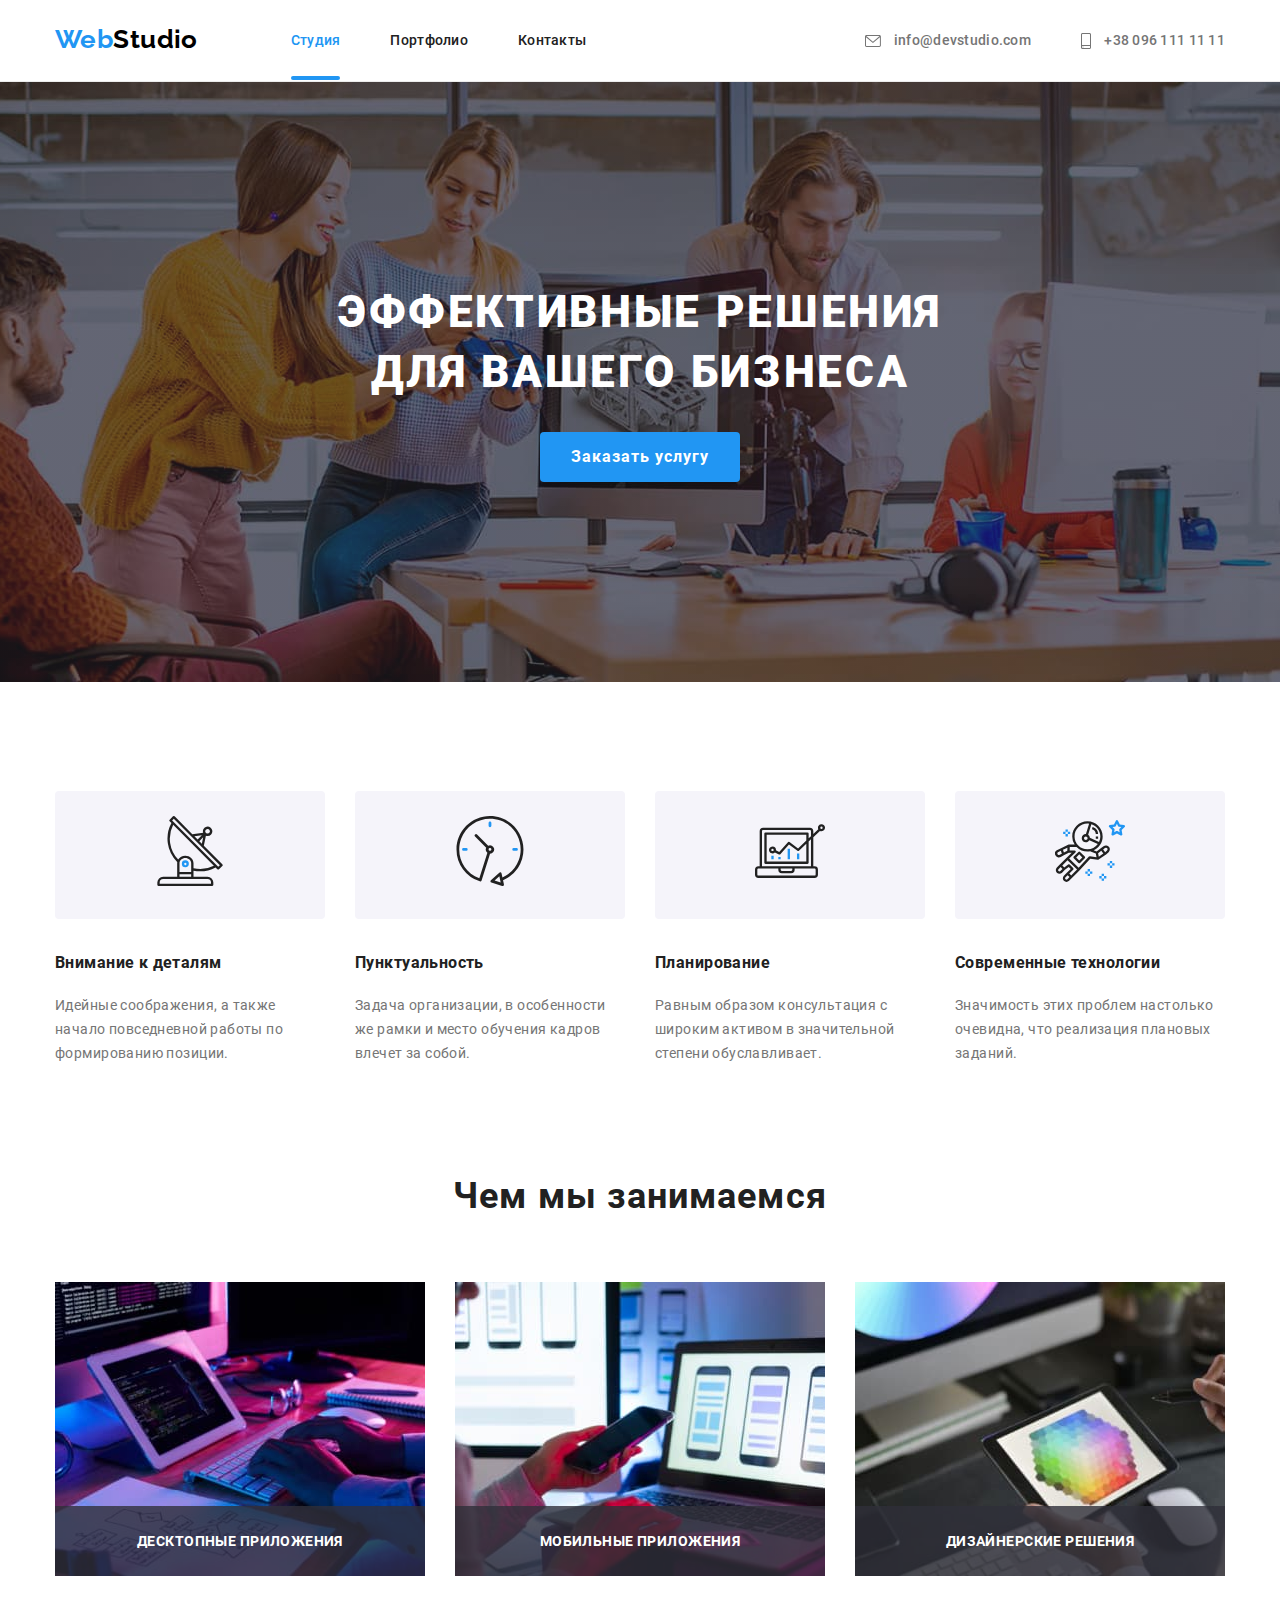
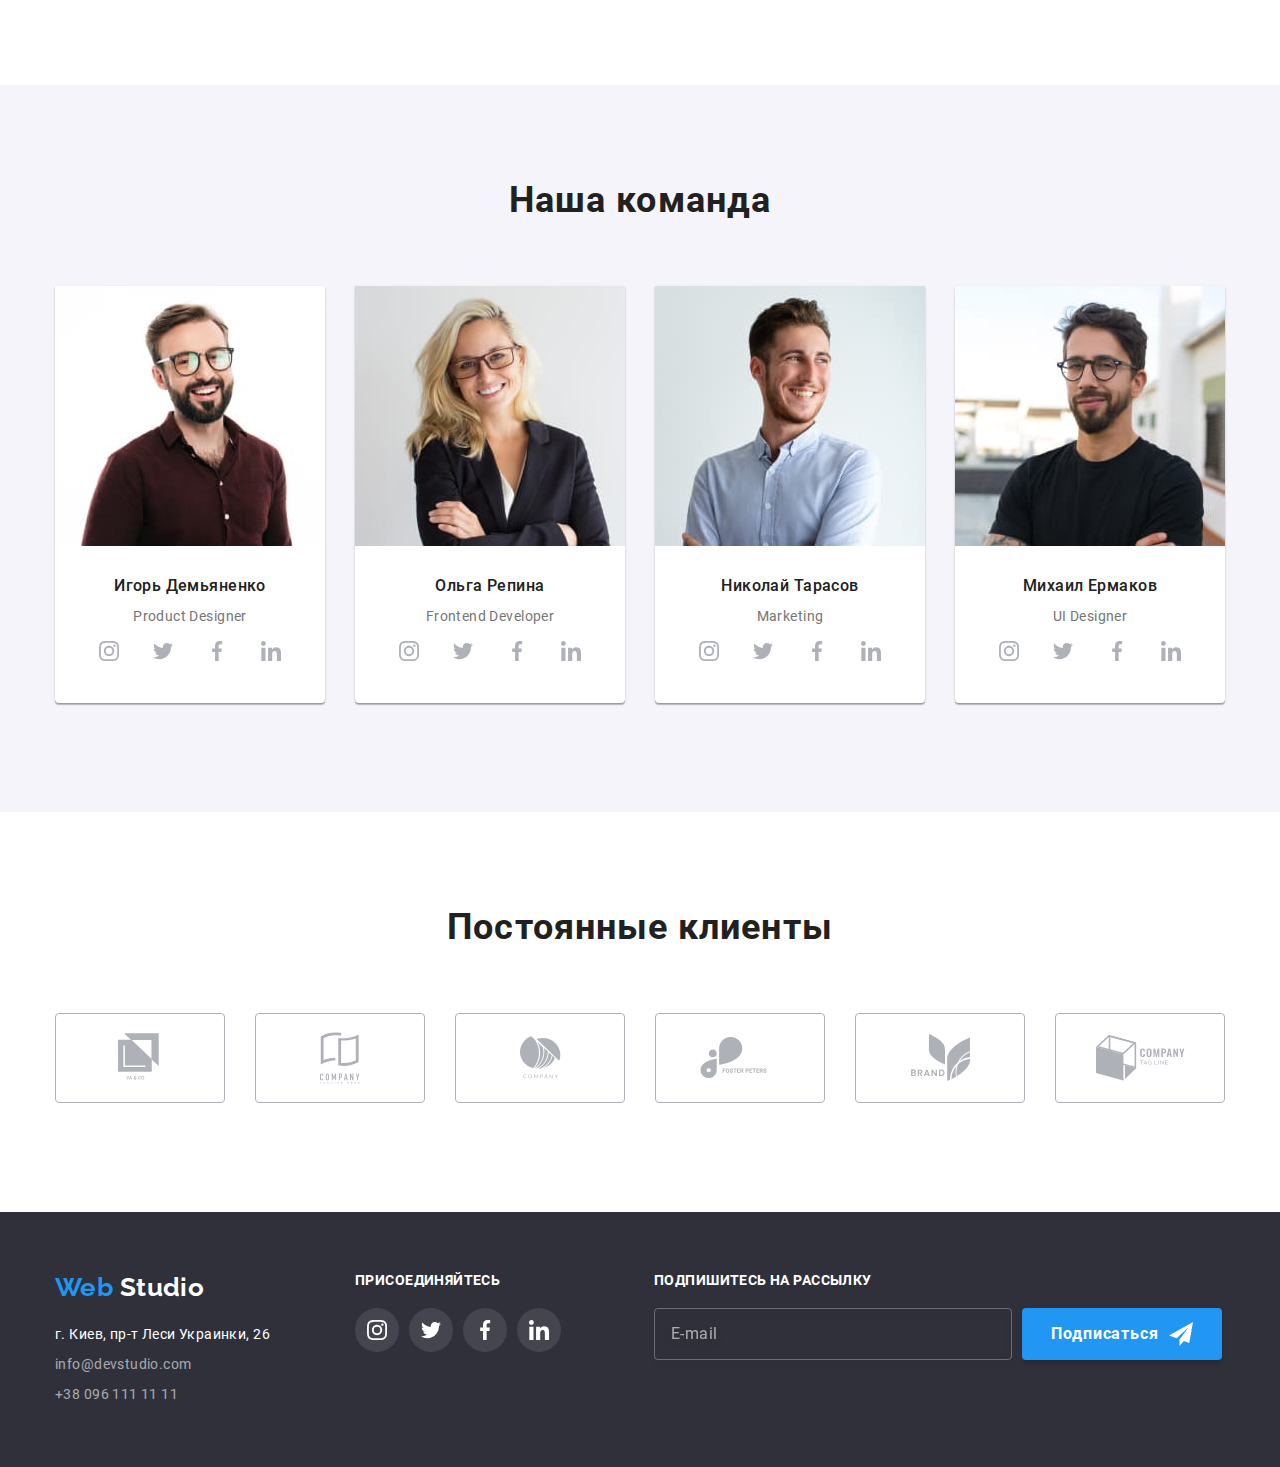
<file: index.html>
<!DOCTYPE html>
<html lang="ru">
  
  <head>

    <meta charset="UTF-8" />
    <meta name="viewport" content="width=device-width, initial-scale=1.0" />
    <meta
      name="description"
      content="веб-студия, предлагающая эффективные решения для вашего бизнеса"
    />
    <meta
      name="keywords"
      content="веб-студия, Web Studio, дизайн, веб-дизайн, веб-разработка, разработка сайтов, команда профессионалов"
    />
    <title>Web Studio</title>
    <link rel="stylesheet" href="./css/main.min.css" />

  </head>

  <body>
  
    <header class="header">
      <div class="container flex-container">
        <a class="link logo" href="./index.html">
          <span class="accent">Web</span>Studio
        </a>

        <nav class="main-menu">
          <ul class="list flex-container">
            <li class="main-menu__item">
              <a class="link title active-link" href="index.html">Студия</a>
            </li>

            <li class="main-menu__item">
              <a class="link title" href="./portfolio.html">Портфолио</a>
            </li>

            <li class="main-menu__item">
              <a class="link title" href="#">Контакты</a>
            </li>
          </ul>
        </nav>

        <ul class="list flex-container header__contacts-list">
          <li class="header__contacts-item">
            <a class="link" href="mailto:info@devstudio.com">
              <svg class="header__contacts-icon" width="16" height="12">
                <use href="./images/icons/icons-sprite.svg#icon-envelope"></use>
              </svg>
              info@devstudio.com
            </a>
          </li>

          <li class="header__contacts-item">
            <a class="link" href="tel:+380961111111">
              <svg class="header__contacts-icon" width="10" height="16">
                <use
                  href="./images/icons/icons-sprite.svg#icon-smartphone"
                ></use>
              </svg>
              +38 096 111 11 11
            </a>
          </li>
        </ul>
      </div>
    </header>

    <main>

      <section class="flex-container hero">
        <div class="container">
          <h1 class="hero__title">Эффективные решения для вашего бизнеса</h1>
          <button class="button basic-button" type="button" data-modal-open>
            Заказать услугу
          </button>
        </div>
      </section>

      <section class="section">
        <div class="container">
          <h2 class="visually-hidden">Особенности</h2>

          <ul class="list card-set-container">
            <li class="feature__item">
              <div class="feature__icon-wrap">
                <svg width="70" height="70">
                  <use
                    href="./images/icons/icons-sprite.svg#icon-antenna"
                  ></use>
                </svg>
              </div>
              <h3 class="title">Внимание к деталям</h3>
              <p class="paragraph">
                Идейные соображения, а также начало повседневной работы по
                формированию позиции.
              </p>
            </li>

            <li class="feature__item">
              <div class="feature__icon-wrap">
                <svg width="70" height="70">
                  <use href="./images/icons/icons-sprite.svg#icon-clock"></use>
                </svg>
              </div>
              <h3 class="title">Пунктуальность</h3>
              <p class="paragraph">
                Задача организации, в особенности же рамки и место обучения
                кадров влечет за собой.
              </p>
            </li>

            <li class="feature__item">
              <div class="feature__icon-wrap">
                <svg width="70" height="70">
                  <use
                    href="./images/icons/icons-sprite.svg#icon-diagram"
                  ></use>
                </svg>
              </div>
              <h3 class="title">Планирование</h3>
              <p class="paragraph">
                Равным образом консультация с широким активом в значительной
                степени обуславливает.
              </p>
            </li>

            <li class="feature__item">
              <div class="feature__icon-wrap">
                <svg width="70" height="70">
                  <use
                    href="./images/icons/icons-sprite.svg#icon-astronaut"
                  ></use>
                </svg>
              </div>
              <h3 class="title">Современные технологии</h3>
              <p class="paragraph">
                Значимость этих проблем настолько очевидна, что реализация
                плановых заданий.
              </p>
            </li>
          </ul>
        </div>
      </section>

      <section class="competence">
        <div class="container">
          <h2 class="title section-title">Чем мы занимаемся</h2>

          <ul class="list card-set-container">
            <li class="competence__item">
              <div class="img-wrap">
                <img
                  src="./images/home-page/desktop-applications.jpg"
                  alt="Десктопные приложения"
                  width="370"
                  height="294"
                />
                <p class="paragraph competence__kind">Десктопные приложения</p>
              </div>
            </li>

            <li class="competence__item">
              <div class="img-wrap">
                <img
                  src="./images/home-page/mobile-applications.jpg"
                  alt="Мобильные приложения"
                  width="370"
                  height="294"
                />
                <p class="paragraph competence__kind">Мобильные приложения</p>
              </div>
            </li>

            <li class="competence__item">
              <div class="img-wrap">
                <img
                  src="./images/home-page/design-solutions.jpg"
                  alt="Дизайнерские решения"
                  width="370"
                />
                <p class="paragraph competence__kind">Дизайнерские решения</p>
              </div>
            </li>
          </ul>
        </div>
      </section>

      <section class="section team">
        <div class="container">
          <h2 class="title section-title">Наша команда</h2>

          <ul class="list card-set-container">
            <li class="team__member">
              <img
                class="team__member-image"
                src="./images/home-page/photo-igor-demyanenko.jpg"
                alt="фото Игоря Демьяненко"
                width="270"
                height="260"
              />
              <p class="title team__member-name">Игорь Демьяненко</p>
              <p class="paragraph" lang="en">Product Designer</p>

              <ul class="list social-networks">
                <li class="social-networks__item">
                  <a
                    class="link social-networks__link"
                    href="#"
                    target="_blank"
                    rel="noopener noreferrer"
                  >
                    <svg width="20" height="20">
                      <use
                        href="./images/icons/icons-sprite.svg#icon-instagram"
                      ></use>
                    </svg>
                  </a>
                </li>

                <li class="social-networks__item">
                  <a
                    class="link social-networks__link"
                    href="#"
                    target="_blank"
                    rel="noopener noreferrer"
                  >
                    <svg width="20" height="20">
                      <use
                        href="./images/icons/icons-sprite.svg#icon-twitter"
                      ></use>
                    </svg>
                  </a>
                </li>

                <li class="social-networks__item">
                  <a
                    class="link social-networks__link"
                    href="#"
                    target="_blank"
                    rel="noopener noreferrer"
                  >
                    <svg width="20" height="20">
                      <use
                        href="./images/icons/icons-sprite.svg#icon-facebook"
                      ></use>
                    </svg>
                  </a>
                </li>

                <li class="social-networks__item">
                  <a
                    class="link social-networks__link"
                    href="#"
                    target="_blank"
                    rel="noopener noreferrer"
                  >
                    <svg width="20" height="20">
                      <use
                        href="./images/icons/icons-sprite.svg#icon-linkedin"
                      ></use>
                    </svg>
                  </a>
                </li>
              </ul>
            </li>

            <li class="team__member">
              <img
                class="team__member-image"
                src="./images/home-page/photo-olga-repina.jpg"
                alt="фото Ольги Репиной"
                width="270"
                height="260"
              />
              <p class="title team__member-name">Ольга Репина</p>
              <p class="paragraph" lang="en">Frontend Developer</p>

              <ul class="list social-networks">
                <li class="social-networks__item">
                  <a
                    class="link social-networks__link"
                    href="#"
                    target="_blank"
                    rel="noopener noreferrer"
                  >
                    <svg width="20" height="20">
                      <use
                        href="./images/icons/icons-sprite.svg#icon-instagram"
                      ></use>
                    </svg>
                  </a>
                </li>

                <li class="social-networks__item">
                  <a
                    class="link social-networks__link"
                    href="#"
                    target="_blank"
                    rel="noopener noreferrer"
                  >
                    <svg width="20" height="20">
                      <use
                        href="./images/icons/icons-sprite.svg#icon-twitter"
                      ></use>
                    </svg>
                  </a>
                </li>

                <li class="social-networks__item">
                  <a
                    class="link social-networks__link"
                    href="#"
                    target="_blank"
                    rel="noopener noreferrer"
                  >
                    <svg width="20" height="20">
                      <use
                        href="./images/icons/icons-sprite.svg#icon-facebook"
                      ></use>
                    </svg>
                  </a>
                </li>

                <li class="social-networks__item">
                  <a
                    class="link social-networks__link"
                    href="#"
                    target="_blank"
                    rel="noopener noreferrer"
                  >
                    <svg width="20" height="20">
                      <use
                        href="./images/icons/icons-sprite.svg#icon-linkedin"
                      ></use>
                    </svg>
                  </a>
                </li>
              </ul>
            </li>

            <li class="team__member">
              <img
                class="team__member-image"
                src="./images/home-page/photo-nikolay-tarasov.jpg"
                alt="фото Николая Тарасова"
                width="270"
                height="260"
              />
              <p class="title team__member-name">Николай Тарасов</p>
              <p class="paragraph" lang="en">Marketing</p>

              <ul class="list social-networks">
                <li class="social-networks__item">
                  <a
                    class="link social-networks__link"
                    href="#"
                    target="_blank"
                    rel="noopener noreferrer"
                  >
                    <svg width="20" height="20">
                      <use
                        href="./images/icons/icons-sprite.svg#icon-instagram"
                      ></use>
                    </svg>
                  </a>
                </li>

                <li class="social-networks__item">
                  <a
                    class="link social-networks__link"
                    href="#"
                    target="_blank"
                    rel="noopener noreferrer"
                  >
                    <svg width="20" height="20">
                      <use
                        href="./images/icons/icons-sprite.svg#icon-twitter"
                      ></use>
                    </svg>
                  </a>
                </li>

                <li class="social-networks__item">
                  <a
                    class="link social-networks__link"
                    href="#"
                    target="_blank"
                    rel="noopener noreferrer"
                  >
                    <svg width="20" height="20">
                      <use
                        href="./images/icons/icons-sprite.svg#icon-facebook"
                      ></use>
                    </svg>
                  </a>
                </li>

                <li class="social-networks__item">
                  <a
                    class="link social-networks__link"
                    href="#"
                    target="_blank"
                    rel="noopener noreferrer"
                  >
                    <svg width="20" height="20">
                      <use
                        href="./images/icons/icons-sprite.svg#icon-linkedin"
                      ></use>
                    </svg>
                  </a>
                </li>
              </ul>
            </li>

            <li class="team__member">
              <img
                class="team__member-image"
                src="./images/home-page/photo-mikhail-ermakov.jpg"
                alt="фото Михаила Ермакова"
                width="270"
                height="260"
              />
              <p class="title team__member-name">Михаил Ермаков</p>
              <p class="paragraph" lang="en">UI Designer</p>

              <ul class="list social-networks">
                <li class="social-networks__item">
                  <a
                    class="link social-networks__link"
                    href="#"
                    target="_blank"
                    rel="noopener noreferrer"
                  >
                    <svg width="20" height="20">
                      <use
                        href="./images/icons/icons-sprite.svg#icon-instagram"
                      ></use>
                    </svg>
                  </a>
                </li>

                <li class="social-networks__item">
                  <a
                    class="link social-networks__link"
                    href="#"
                    target="_blank"
                    rel="noopener noreferrer"
                  >
                    <svg width="20" height="20">
                      <use
                        href="./images/icons/icons-sprite.svg#icon-twitter"
                      ></use>
                    </svg>
                  </a>
                </li>

                <li class="social-networks__item">
                  <a
                    class="link social-networks__link"
                    href="#"
                    target="_blank"
                    rel="noopener noreferrer"
                  >
                    <svg width="20" height="20">
                      <use
                        href="./images/icons/icons-sprite.svg#icon-facebook"
                      ></use>
                    </svg>
                  </a>
                </li>

                <li class="social-networks__item">
                  <a
                    class="link social-networks__link"
                    href="#"
                    target="_blank"
                    rel="noopener noreferrer"
                  >
                    <svg width="20" height="20">
                      <use
                        href="./images/icons/icons-sprite.svg#icon-linkedin"
                      ></use>
                    </svg>
                  </a>
                </li>
              </ul>
            </li>
          </ul>
        </div>
      </section>

      <section class="section clients">
        <div class="container">
          <h2 class="title section-title">Постоянные клиенты</h2>

          <ul class="list card-set-container">
            <li class="clients__item">
              <a class="link clients__link" href="#">
                <svg width="45" height="50">
                  <use
                    href="./images/icons/icons-sprite.svg#icon-logo-company-1"
                  ></use>
                </svg>
              </a>
            </li>

            <li class="clients__item">
              <a class="link clients__link" href="#">
                <svg width="40" height="52">
                  <use
                    href="./images/icons/icons-sprite.svg#icon-logo-company-2"
                  ></use>
                </svg>
              </a>
            </li>

            <li class="clients__item">
              <a class="link clients__link" href="#">
                <svg width="41" height="43">
                  <use
                    href="./images/icons/icons-sprite.svg#icon-logo-company-3"
                  ></use>
                </svg>
              </a>
            </li>

            <li class="clients__item">
              <a class="link clients__link" href="#">
                <svg width="80" height="42">
                  <use
                    href="./images/icons/icons-sprite.svg#icon-logo-company-4"
                  ></use>
                </svg>
              </a>
            </li>

            <li class="clients__item">
              <a class="link clients__link" href="#">
                <svg width="59" height="47">
                  <use
                    href="./images/icons/icons-sprite.svg#icon-logo-company-5"
                  ></use>
                </svg>
              </a>
            </li>

            <li class="clients__item">
              <a class="link clients__link" href="#">
                <svg width="89" height="46">
                  <use
                    href="./images/icons/icons-sprite.svg#icon-logo-company-6"
                  ></use>
                </svg>
              </a>
            </li>
          </ul>
        </div>
      </section>
    </main>

    <footer class="footer">

      <div class="container flex-container">

        <div class="footer__contacts-wrap">
          <a class="link logo" href="./index.html">
            <span class="accent">Web</span>
            <span class="logo--text-contrast">Studio</span>
          </a>

          <address class="footer-contacts">
            <a
              class="link footer-contacts__location"
              href="https://goo.gl/maps/bXQtMFkbKmihJTuy8"
              target="_blank"
              rel="noopener noreferrer"
              >г. Киев, пр-т Леси Украинки, 26</a
            >
            <a class="link footer-contacts__mail" href="mailto:info@devstudio.com"
              >info@devstudio.com</a
            >
            <a class="link footer-contacts__tel" href="tel:+380961111111"
              >+38 096 111 11 11</a
            >
          </address>
        </div>

        <div class="footer__social-wrap">
          <p class="paragraph footer__appeal">Присоединяйтесь</p>

          <ul class="list social-networks footer-social">
            <li class="social-networks__item">
              <a
                class="link social-networks__link"
                href="#"
                target="_blank"
                rel="noopener noreferrer"
              >
                <svg width="20" height="20">
                  <use
                    href="./images/icons/icons-sprite.svg#icon-instagram"
                  ></use>
                </svg>
              </a>
            </li>

            <li class="social-networks__item">
              <a
                class="link social-networks__link"
                href="#"
                target="_blank"
                rel="noopener noreferrer"
              >
                <svg width="20" height="20">
                  <use
                    href="./images/icons/icons-sprite.svg#icon-twitter"
                  ></use>
                </svg>
              </a>
            </li>

            <li class="social-networks__item">
              <a
                class="link social-networks__link"
                href="#"
                target="_blank"
                rel="noopener noreferrer"
              >
                <svg width="20" height="20">
                  <use
                    href="./images/icons/icons-sprite.svg#icon-facebook"
                  ></use>
                </svg>
              </a>
            </li>

            <li class="social-networks__item">
              <a
                class="link social-networks__link"
                href="#"
                target="_blank"
                rel="noopener noreferrer"
              >
                <svg width="20" height="20">
                  <use
                    href="./images/icons/icons-sprite.svg#icon-linkedin"
                  ></use>
                </svg>
              </a>
            </li>
          </ul>
        </div>

        <div class="footer__subscribe-form-wrap">
          <p class="paragraph footer__appeal">Подпишитесь на рассылку</p>

          <form class="flex-container">
            <label class="visually-hidden" for="footer-form-mail"
              >Адрес электронной почты</label
            >
            <input
              id="footer-form-mail"
              name="footer-form-mail"
              type="email"
              placeholder="E-mail"
              required
            />

            <button class="button basic-button subscribe-button" type="submit">
              Подписаться
              <svg width="24" height="24">
                <use
                  href="./images/icons/icons-sprite.svg#icon-paper-airplane"
                ></use>
              </svg>
            </button>
          </form>
        </div>
      </div>
    </footer>

    <div class="backdrop is-hidden" data-modal>
      <div class="modal">
        <button
          class="button modal__close-button"
          type="button"
          data-modal-close
        >
          <svg width="11" height="11">
            <use
              href="./images/icons/icons-sprite.svg#icon-close-button-cross"
            ></use>
          </svg>
        </button>

        <p class="paragraph">Оставьте свои данные, мы вам перезвоним</p>

        <form class="feedback-form">
          <label class="feedback-form__field">
            <span class="feedback-form__label">Имя</span>

            <span class="feedback-form__input-wrap">
              <input type="text" name="name" required minlength="2" />

              <svg class="feedback-form__icon" width="18" height="18">
                <use href="./images/icons/icons-sprite.svg#icon-user"></use>
              </svg>
            </span>
          </label>

          <label class="feedback-form__field">
            <span class="feedback-form__label">Телефон</span>

            <span class="feedback-form__input-wrap">
              <input type="tel" name="tel" required minlength="10" />

              <svg class="feedback-form__icon" width="18" height="18">
                <use href="./images/icons/icons-sprite.svg#icon-handset"></use>
              </svg>
            </span>
          </label>

          <label class="feedback-form__field">
            <span class="feedback-form__label">Почта</span>

            <span class="feedback-form__input-wrap">
              <input type="email" name="mail" required />

              <svg class="feedback-form__icon" width="18" height="18">
                <use
                  href="./images/icons/icons-sprite.svg#icon-modal-envelope"
                ></use>
              </svg>
            </span>
          </label>

          <label class="feedback-form__field feedback-form__textarea-field">
            <span class="feedback-form__label">Комментарий</span>

            <textarea
              class="feedback-form__comment"
              name="feedback-comment"
              placeholder="Введите текст"
            ></textarea>
          </label>

          <label class="feedback-form__checkbox-field">
            <input
              class="visually-hidden feedback-form__checkbox"
              type="checkbox"
              required
            />

            <span class="feedback-form__checkbox-box">
              <svg class="feedback-form__icon-check-mark" width="16" height="15">
                <use
                  href="./images/icons/icons-sprite.svg#icon-check-mark"
                ></use>
              </svg>
            </span>

            <span>Соглашаюсь с рассылкой и принимаю</span>
            <a class="feedback-form__agreement-link" href="#">Условия договора</a>
          </label>

          <button
            class="button basic-button feedback-form__send-button"
            type="submit"
          >
            Отправить
          </button>
        </form>
      </div>
    </div>

    <script src="./js/modal.js"></script>
  </body>
</html>
</file>
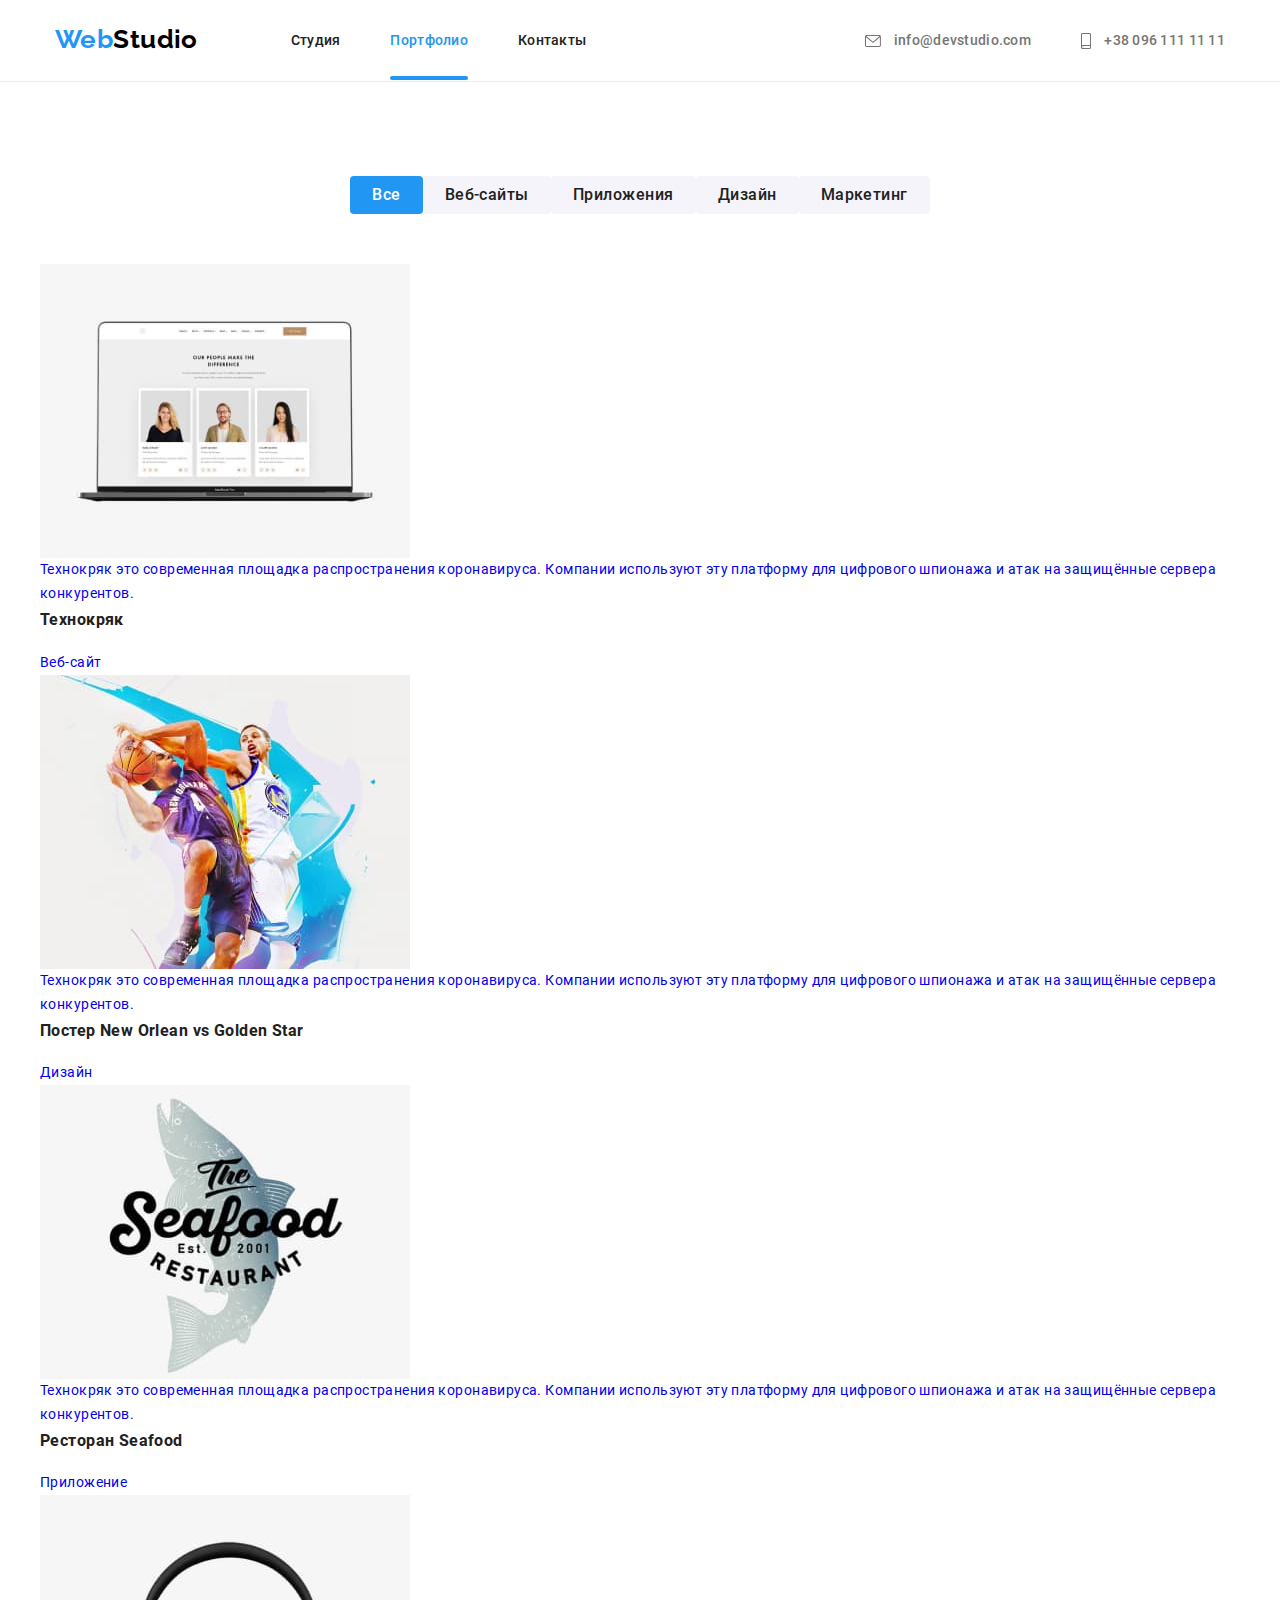
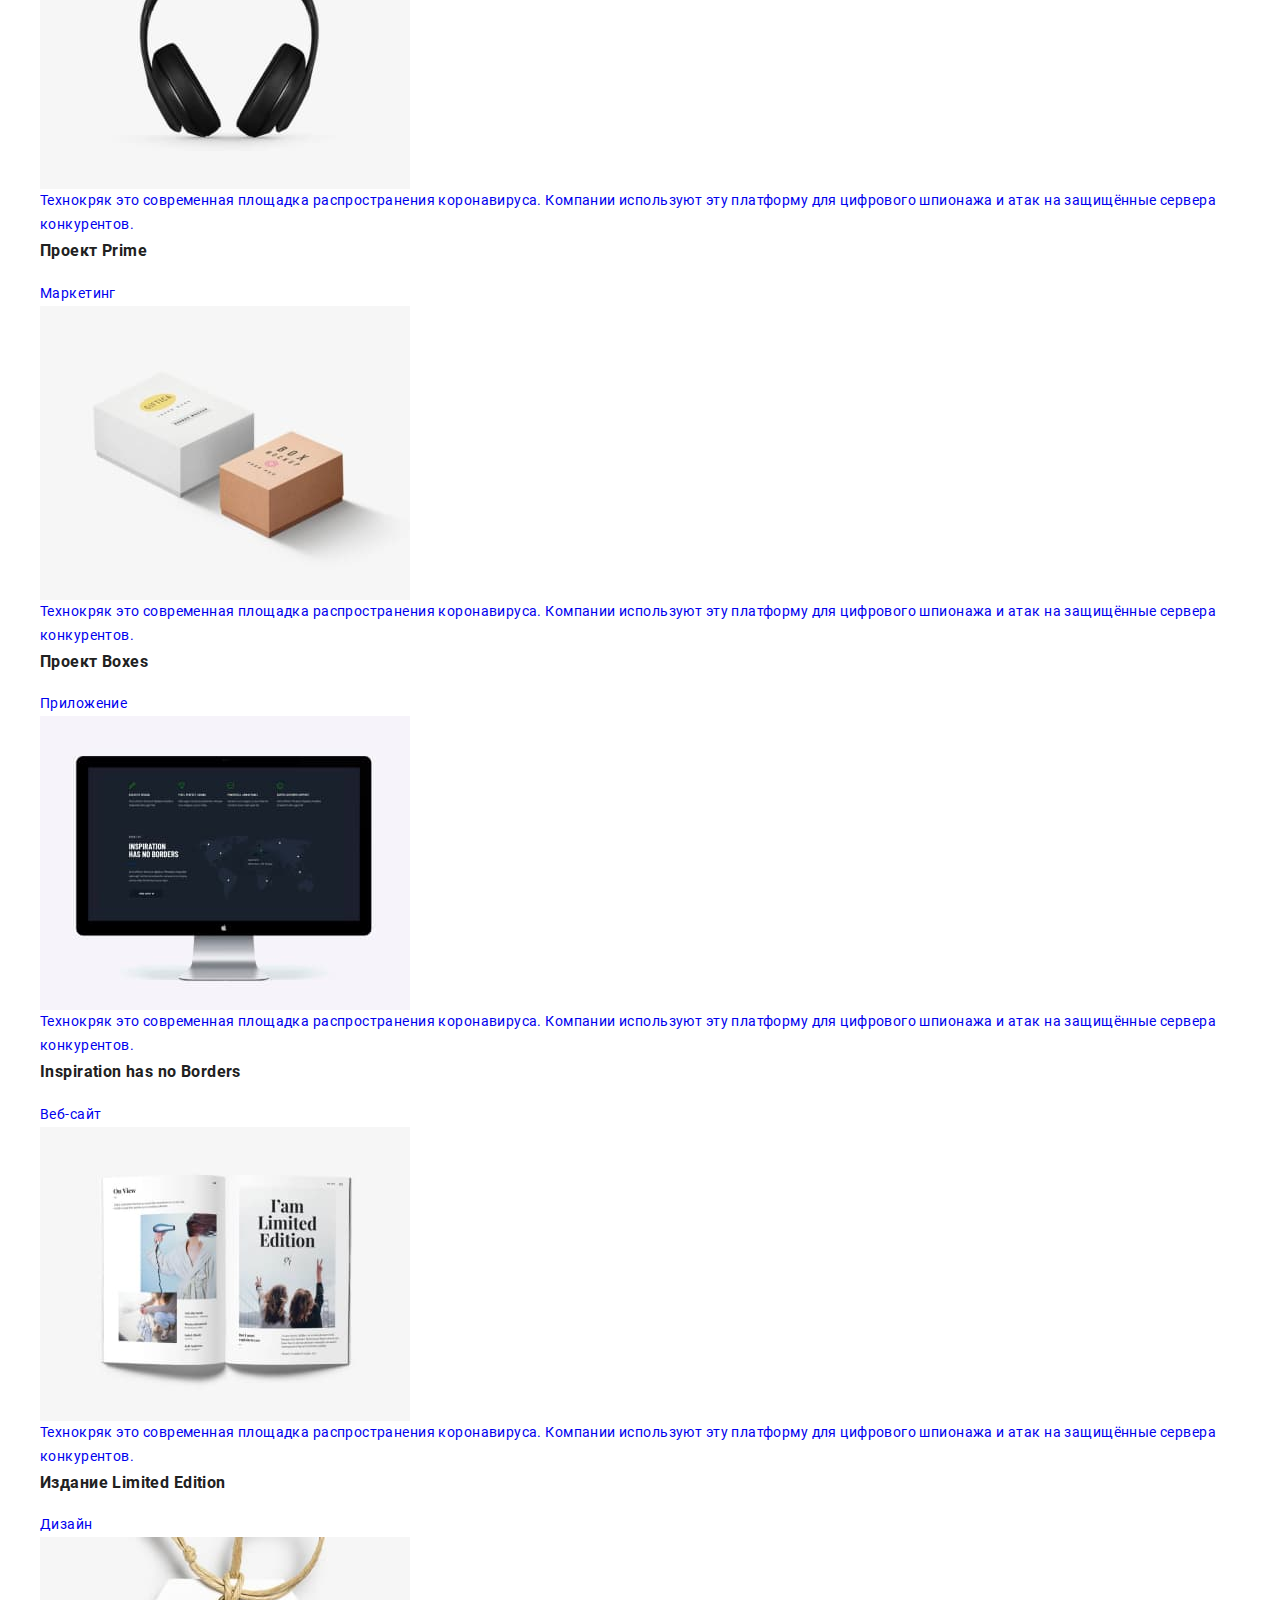
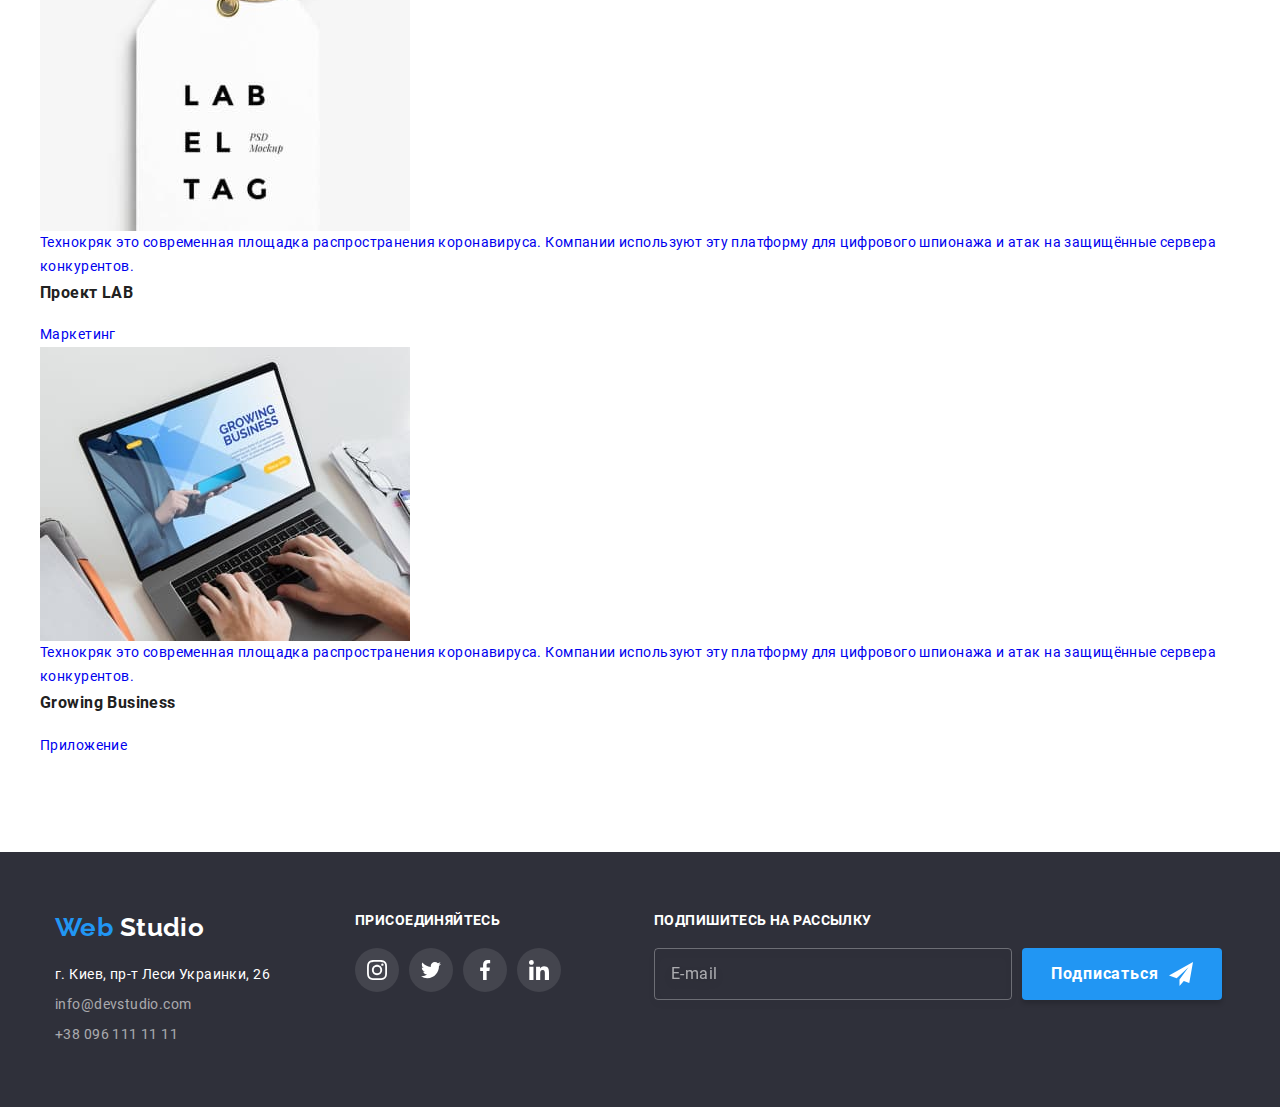
<file: portfolio.html>
<!DOCTYPE html>
<html lang="ru">

  <head>

    <meta charset="UTF-8" />
    <meta name="viewport" content="width=device-width, initial-scale=1.0" />
    <meta
      name="description"
      content="веб-студия, предлагающая эффективные решения для вашего бизнеса"
    />
    <meta
      name="keywords"
      content="веб-студия, Web Studio, дизайн, веб-дизайн, веб-разработка, разработка сайтов, команда профессионалов"
    />
    <title>Web Studio</title>
    <link rel="stylesheet" href="./css/main.min.css" />
    
  </head>

  <body>

    <header class="header">

      <div class="container flex-container">

        <a class="link logo" href="./index.html">
          <span class="accent">Web</span>Studio
        </a>

        <nav class="main-menu">

          <ul class="list flex-container">

            <li class="main-menu__item">
              <a class="link title" href="index.html">Студия</a>
            </li>

            <li class="main-menu__item">
              <a class="link title active-link" href="./portfolio.html">Портфолио</a>
            </li>

            <li class="main-menu__item">
              <a class="link title" href="#">Контакты</a>
            </li>

          </ul>

        </nav>

        <ul class="list flex-container header__contacts-list">

            <li class="header__contacts-item">
              <a class="link" href="mailto:info@devstudio.com">
                <svg class="header__contacts-icon" width="16" height="12">
                  <use href="./images/icons/icons-sprite.svg#icon-envelope"></use>
                </svg>
                info@devstudio.com
              </a>
            </li>

            <li class="header__contacts-item">
              <a class="link" href="tel:+380961111111">
                <svg class="header__contacts-icon" width="10" height="16">
                  <use href="./images/icons/icons-sprite.svg#icon-smartphone"></use>
                </svg>
                +38 096 111 11 11
              </a>
            </li>

        </ul>

      </div>

    </header>

    <main>

        <section class="section">

          <div class="container">

            <h1 class="visually-hidden">Портфолио</h1>

            <ul class="list filter">

              <li class="filter-item">
                <button class="button title filter-button active-button" type="button">Все</button>
              </li>

              <li class="filter-item">
                <button class="button title filter-button" type="button">Веб-сайты</button>
              </li>

              <li class="filter-item">
                <button class="button title filter-button" type="button">Приложения</button>
              </li>

              <li class="filter-item">
                <button class="button title filter-button" type="button">Дизайн</button>
              </li>

              <li class="filter-item">
                <button class="button title filter-button" type="button">Маркетинг</button>
              </li>

            </ul>

            <h2 class="visually-hidden">Список проектов</h2>

            <ul class="list card-set-container">

              <li class="projects-item">

                <a class="link" href="#">

                  <div class="img-wrap">

                    <img src="./images/portfolio/technocryak-website.jpg"   alt="на мониторе ноутбука открыт веб-сайт">

                    <div class="project-overlay">
                      <p class="paragraph">
                        Технокряк это современная площадка распространения коронавируса. Компании используют эту платформу для цифрового шпионажа и атак на защищённые сервера конкурентов.
                      </p>
                    </div>

                  </div>

                  <div class="project-content">
                    <h3 class="title project-name">Технокряк</h3>
                    <p class="paragraph project-type">Веб-сайт</p>
                  </div>

                </a>

              </li>

              <li class="projects-item">

                <a class="link" href="#">

                  <div class="img-wrap">

                    <img src="./images/portfolio/new-orlean-poster.jpg" alt="постер - два баскетболиста в прыжке борются за мяч">

                    <div class="project-overlay">
                      <p class="paragraph">
                        Технокряк это современная площадка распространения коронавируса. Компании используют эту платформу для цифрового шпионажа и атак на защищённые сервера конкурентов.
                      </p>
                    </div>

                  </div>

                  <div class="project-content">
                  <h3 class="title project-name">Постер <span lang="en">New Orlean vs Golden Star</span></h3>
                  <p class="paragraph project-type">Дизайн</p>
                  </div>

                </a>

              </li>

              <li class="projects-item">

                <a class="link" href="#">

                  <div class="img-wrap">

                    <img src="./images/portfolio/seafood-restaurant.jpg" alt="логотип ресторана в виде рыбы">

                    <div class="project-overlay">
                      <p class="paragraph">
                        Технокряк это современная площадка распространения коронавируса. Компании используют эту платформу для цифрового шпионажа и атак на защищённые сервера конкурентов.
                      </p>
                    </div>

                  </div>

                  <div class="project-content">
                    <h3 class="title project-name">Ресторан <span lang="en">Seafood</span></h3>
                    <p class="paragraph project-type">Приложение</p>
                  </div>

                </a>

              </li>

              <li class="projects-item">

                <a class="link" href="#">

                  <div class="img-wrap">

                    <img src="./images/portfolio/prime-project.jpg" alt="накладные полноразмерные наушники">

                    <div class="project-overlay">
                      <p class="paragraph">
                        Технокряк это современная площадка распространения коронавируса. Компании используют эту платформу для цифрового шпионажа и атак на защищённые сервера конкурентов.
                      </p>
                    </div>

                  </div>

                  <div class="project-content">
                    <h3 class="title project-name">Проект <span lang="en">Prime</span></h3>
                    <p class="paragraph project-type">Маркетинг</p>
                  </div>

                </a>

              </li>

              <li class="projects-item">

                <a class="link" href="#">

                  <div class="img-wrap">

                    <img src="./images/portfolio/boxes-project.jpg" alt="две коробки">

                    <div class="project-overlay">
                      <p class="paragraph">
                        Технокряк это современная площадка распространения коронавируса. Компании используют эту платформу для цифрового шпионажа и атак на защищённые сервера конкурентов.
                      </p>
                    </div>

                  </div>

                  <div class="project-content">
                    <h3 class="title project-name">Проект <span lang="en">Boxes</span></h3>
                    <p class="paragraph project-type">Приложение</p>
                  </div>

                </a>

              </li>

              <li class="projects-item">

                <a class="link" href="#">

                  <div class="img-wrap">

                    <img src="./images/portfolio/inspiration-has-no-borders.jpg" alt="монитор с изображением веб-сайта">

                    <div class="project-overlay">
                      <p class="paragraph">
                        Технокряк это современная площадка распространения коронавируса. Компании используют эту платформу для цифрового шпионажа и атак на защищённые сервера конкурентов.
                      </p>
                    </div>

                  </div>

                  <div class="project-content">
                    <h3 class="title project-name" lang="en">Inspiration has no Borders</h3>
                    <p class="paragraph project-type">Веб-сайт</p>
                  </div>

                </a>

              </li>

              <li class="projects-item">

                  <a class="link" href="#">

                  <div class="img-wrap">

                    <img src="./images/portfolio/limited-edition.jpg" alt="журнал с фотографиями">

                    <div class="project-overlay">
                      <p class="paragraph">
                        Технокряк это современная площадка распространения коронавируса. Компании используют эту платформу для цифрового шпионажа и атак на защищённые сервера конкурентов.
                      </p>
                    </div>

                  </div>

                  <div class="project-content">
                    <h3 class="title project-name">Издание <span lang="en">Limited Edition</span></h3>
                    <p class="paragraph project-type">Дизайн</p>
                  </div>

                </a>

              </li>

              <li class="projects-item">

                <a class="link" href="#">

                  <div class="img-wrap">

                    <img src="./images/portfolio/lab-project.jpg" alt="бирка слоготипом LAB">

                    <div class="project-overlay">
                      <p class="paragraph">
                        Технокряк это современная площадка распространения коронавируса. Компании используют эту платформу для цифрового шпионажа и атак на защищённые сервера конкурентов.
                      </p>
                    </div>

                  </div>

                  <div class="project-content">
                    <h3 class="title project-name">Проект <span lang="en">LAB</span></h3>
                  <p class="paragraph project-type">Маркетинг</p>
                  </div>

                </a>

              </li>

              <li class="projects-item">

                <a class="link" href="#">

                  <div class="img-wrap">

                    <img src="./images/portfolio/growing-business.jpg" alt="на экране ноутбука название приложения">

                    <div class="project-overlay">
                      <p class="paragraph">
                        Технокряк это современная площадка распространения коронавируса. Компании используют эту платформу для цифрового шпионажа и атак на защищённые сервера конкурентов.
                      </p>
                    </div>

                  </div>

                  <div class="project-content">
                    <h3 class="title project-name" lang="en">Growing Business</h3>
                    <p class="paragraph project-type">Приложение</p>
                  </div>

                </a>

              </li>

            </ul>

          </div>

        </section>

    </main>

    <footer class="footer">

      <div class="container flex-container">

        <div class="footer__contacts-wrap">
          <a class="link logo" href="./index.html">
            <span class="accent">Web</span>
            <span class="logo--text-contrast">Studio</span>
          </a>

          <address class="footer-contacts">
            <a
              class="link footer-contacts__location"
              href="https://goo.gl/maps/bXQtMFkbKmihJTuy8"
              target="_blank"
              rel="noopener noreferrer"
              >г. Киев, пр-т Леси Украинки, 26</a
            >
            <a class="link footer-contacts__mail" href="mailto:info@devstudio.com"
              >info@devstudio.com</a
            >
            <a class="link footer-contacts__tel" href="tel:+380961111111"
              >+38 096 111 11 11</a
            >
          </address>
        </div>

        <div class="footer__social-wrap">
          <p class="paragraph footer__appeal">Присоединяйтесь</p>

          <ul class="list social-networks footer-social">
            <li class="social-networks__item">
              <a
                class="link social-networks__link"
                href="#"
                target="_blank"
                rel="noopener noreferrer"
              >
                <svg width="20" height="20">
                  <use
                    href="./images/icons/icons-sprite.svg#icon-instagram"
                  ></use>
                </svg>
              </a>
            </li>

            <li class="social-networks__item">
              <a
                class="link social-networks__link"
                href="#"
                target="_blank"
                rel="noopener noreferrer"
              >
                <svg width="20" height="20">
                  <use
                    href="./images/icons/icons-sprite.svg#icon-twitter"
                  ></use>
                </svg>
              </a>
            </li>

            <li class="social-networks__item">
              <a
                class="link social-networks__link"
                href="#"
                target="_blank"
                rel="noopener noreferrer"
              >
                <svg width="20" height="20">
                  <use
                    href="./images/icons/icons-sprite.svg#icon-facebook"
                  ></use>
                </svg>
              </a>
            </li>

            <li class="social-networks__item">
              <a
                class="link social-networks__link"
                href="#"
                target="_blank"
                rel="noopener noreferrer"
              >
                <svg width="20" height="20">
                  <use
                    href="./images/icons/icons-sprite.svg#icon-linkedin"
                  ></use>
                </svg>
              </a>
            </li>
          </ul>
        </div>

        <div class="footer__subscribe-form-wrap">
          <p class="paragraph footer__appeal">Подпишитесь на рассылку</p>

          <form class="flex-container">
            <label class="visually-hidden" for="footer-form-mail"
              >Адрес электронной почты</label
            >
            <input
              id="footer-form-mail"
              name="footer-form-mail"
              type="email"
              placeholder="E-mail"
              required
            />

            <button class="button basic-button subscribe-button" type="submit">
              Подписаться
              <svg width="24" height="24">
                <use
                  href="./images/icons/icons-sprite.svg#icon-paper-airplane"
                ></use>
              </svg>
            </button>
          </form>
        </div>
      </div>
    </footer>

  </body>

</html>
</file>
<file: css/main.min.css>
/*! modern-normalize v1.0.0 | MIT License | https://github.com/sindresorhus/modern-normalize */*,::after,::before{-webkit-box-sizing:border-box;box-sizing:border-box}:root{-moz-tab-size:4;-o-tab-size:4;tab-size:4}html{line-height:1.15;-webkit-text-size-adjust:100%}body{margin:0}body{font-family:system-ui, -apple-system, 'Segoe UI', Roboto, Helvetica, Arial, sans-serif, 'Apple Color Emoji', 'Segoe UI Emoji'}hr{height:0;color:inherit}abbr[title]{-webkit-text-decoration:underline dotted;text-decoration:underline dotted}b,strong{font-weight:bolder}code,kbd,pre,samp{font-family:ui-monospace, SFMono-Regular, Consolas, 'Liberation Mono', Menlo, monospace;font-size:1em}small{font-size:80%}sub,sup{font-size:75%;line-height:0;position:relative;vertical-align:baseline}sub{bottom:-0.25em}sup{top:-0.5em}table{text-indent:0;border-color:inherit}button,input,optgroup,select,textarea{font-family:inherit;font-size:100%;line-height:1.15;margin:0}button,select{text-transform:none}[type='button'],[type='reset'],[type='submit'],button{-webkit-appearance:button}::-moz-focus-inner{border-style:none;padding:0}:-moz-focusring{outline:1px dotted ButtonText}:-moz-ui-invalid{box-shadow:none}legend{padding:0}progress{vertical-align:baseline}::-webkit-inner-spin-button,::-webkit-outer-spin-button{height:auto}[type='search']{-webkit-appearance:textfield;outline-offset:-2px}::-webkit-search-decoration{-webkit-appearance:none}::-webkit-file-upload-button{-webkit-appearance:button;font:inherit}summary{display:list-item}:root{--accent-color: #2196f3;--logo-color: #000000;--title-color: #212121;--primary-text-color: #757575;--secondary-text-color: #ffffff;--transparent-text-color: rgba(255, 255, 255, 0.6);--border-color: #eeeeee;--button-color: #188ce8;--icon-color: #afb1b8;--primary-bg-color: #ffffff;--secondary-bg-color: #f5f4fa;--dark-bg-color: #2f303a;--social-link-bg-color: rgba(255, 255, 255, 0.1);--font-weight-middle: 500;--font-weight-bold: 700;--title-font-size: 16px;--project-overlay-color: rgba(33, 150, 243, 0.9);--basic-transform-animation: transform 250ms cubic-bezier(0.4, 0, 0.2, 1);--button-shadow: 0px 4px 4px rgba(0, 0, 0, 0.15)}.card-set-container{display:-webkit-box;display:-ms-flexbox;display:flex;-ms-flex-wrap:wrap;flex-wrap:wrap;-webkit-box-pack:center;-ms-flex-pack:center;justify-content:center;-webkit-box-align:center;-ms-flex-align:center;align-items:center;margin:-15px}.flex-container{display:-webkit-box;display:-ms-flexbox;display:flex}.visually-hidden{position:absolute;width:1px;height:1px;margin:-1px;padding:0;overflow:hidden;border:0;clip:rect(0 0 0 0)}@font-face{font-family:'Raleway';font-style:normal;font-weight:700;src:url("../fonts/raleway-v19-latin-700.eot");src:local(""),url("../fonts/raleway-v19-latin-700.eot?#iefix") format("embedded-opentype"),url("../fonts/raleway-v19-latin-700.woff2") format("woff2"),url("../fonts/raleway-v19-latin-700.woff") format("woff"),url("../fonts/raleway-v19-latin-700.ttf") format("truetype"),url("../fonts/raleway-v19-latin-700.svg#Raleway") format("svg")}@font-face{font-family:'Roboto';font-style:normal;font-weight:400;src:url("../fonts/roboto-v20-latin_cyrillic-ext_cyrillic-regular.eot");src:local(""),url("../fonts/roboto-v20-latin_cyrillic-ext_cyrillic-regular.eot?#iefix") format("embedded-opentype"),url("../fonts/roboto-v20-latin_cyrillic-ext_cyrillic-regular.woff2") format("woff2"),url("../fonts/roboto-v20-latin_cyrillic-ext_cyrillic-regular.woff") format("woff"),url("../fonts/roboto-v20-latin_cyrillic-ext_cyrillic-regular.ttf") format("truetype"),url("../fonts/roboto-v20-latin_cyrillic-ext_cyrillic-regular.svg#Roboto") format("svg")}@font-face{font-family:'Roboto';font-style:normal;font-weight:500;src:url("../fonts/roboto-v20-latin_cyrillic-ext_cyrillic-500.eot");src:local(""),url("../fonts/roboto-v20-latin_cyrillic-ext_cyrillic-500.eot?#iefix") format("embedded-opentype"),url("../fonts/roboto-v20-latin_cyrillic-ext_cyrillic-500.woff2") format("woff2"),url("../fonts/roboto-v20-latin_cyrillic-ext_cyrillic-500.woff") format("woff"),url("../fonts/roboto-v20-latin_cyrillic-ext_cyrillic-500.ttf") format("truetype"),url("../fonts/roboto-v20-latin_cyrillic-ext_cyrillic-500.svg#Roboto") format("svg")}@font-face{font-family:'Roboto';font-style:normal;font-weight:700;src:url("../fonts/roboto-v20-latin_cyrillic-ext_cyrillic-700.eot");src:local(""),url("../fonts/roboto-v20-latin_cyrillic-ext_cyrillic-700.eot?#iefix") format("embedded-opentype"),url("../fonts/roboto-v20-latin_cyrillic-ext_cyrillic-700.woff2") format("woff2"),url("../fonts/roboto-v20-latin_cyrillic-ext_cyrillic-700.woff") format("woff"),url("../fonts/roboto-v20-latin_cyrillic-ext_cyrillic-700.ttf") format("truetype"),url("../fonts/roboto-v20-latin_cyrillic-ext_cyrillic-700.svg#Roboto") format("svg")}@font-face{font-family:'Roboto';font-style:normal;font-weight:900;src:url("../fonts/roboto-v20-latin_cyrillic-ext_cyrillic-900.eot");src:local(""),url("../fonts/roboto-v20-latin_cyrillic-ext_cyrillic-900.eot?#iefix") format("embedded-opentype"),url("../fonts/roboto-v20-latin_cyrillic-ext_cyrillic-900.woff2") format("woff2"),url("../fonts/roboto-v20-latin_cyrillic-ext_cyrillic-900.woff") format("woff"),url("../fonts/roboto-v20-latin_cyrillic-ext_cyrillic-900.ttf") format("truetype"),url("../fonts/roboto-v20-latin_cyrillic-ext_cyrillic-900.svg#Roboto") format("svg")}@font-face{font-family:'Oi';font-style:normal;font-weight:400;src:url("../fonts/oi-v1-latin-regular.eot");src:local(""),url("../fonts/oi-v1-latin-regular.eot?#iefix") format("embedded-opentype"),url("../fonts/oi-v1-latin-regular.woff2") format("woff2"),url("../fonts/oi-v1-latin-regular.woff") format("woff"),url("../fonts/oi-v1-latin-regular.ttf") format("truetype"),url("../fonts/oi-v1-latin-regular.svg#Oi") format("svg")}body{font-family:"Roboto", sans-serif;font-weight:400;font-size:14px;line-height:1.714;letter-spacing:0.03em;color:var(--primary-text-color);background-color:var(--primary-bg-color)}.section{padding-top:94px;padding-bottom:94px}.list{margin-top:0;margin-bottom:0;padding-left:0;list-style:none}.link{text-decoration:none;font-style:normal;-webkit-transition-property:color, fill, background-color, -webkit-box-shadow;transition-property:color, fill, background-color, -webkit-box-shadow;transition-property:color, fill, background-color, box-shadow;transition-property:color, fill, background-color, box-shadow, -webkit-box-shadow;-webkit-transition-duration:250ms;transition-duration:250ms;-webkit-transition-timing-function:cubic-bezier(0.4, 0, 0.2, 1);transition-timing-function:cubic-bezier(0.4, 0, 0.2, 1)}.title{margin-top:0;color:var(--title-color)}img{display:block;max-width:100%;height:auto}.img-wrap{position:relative;overflow:hidden}.paragraph{margin-top:0;margin-bottom:0}.container{width:1200px;margin:0 auto;padding:0 15px}.logo{display:block;font-family:"Raleway", sans-serif;line-height:1.192;font-weight:var(--font-weight-bold);font-size:26px;color:var(--logo-color)}.header .logo{margin-right:93px;padding-top:24px;padding-bottom:24px}.footer .logo{margin-bottom:20px}.logo--text-contrast{color:var(--secondary-text-color)}.social-networks{display:-webkit-box;display:-ms-flexbox;display:flex;-webkit-box-pack:center;-ms-flex-pack:center;justify-content:center}.social-networks__item{width:44px;height:44px}.social-networks__item:not(:last-child){margin-right:10px}.social-networks__link{display:-webkit-box;display:-ms-flexbox;display:flex;-webkit-box-pack:center;-ms-flex-pack:center;justify-content:center;width:100%;height:100%;-webkit-box-align:center;-ms-flex-align:center;align-items:center;fill:var(--icon-color);border-radius:50%}.social-networks__link:focus,.social-networks__link:hover{fill:var(--secondary-text-color);background-color:var(--accent-color);outline:none}.footer-social .social-networks__link{background-color:var(--social-link-bg-color);fill:var(--secondary-text-color)}.footer-social .social-networks__link:focus,.footer-social .social-networks__link:hover{background-color:var(--accent-color)}.hero{text-align:center;-webkit-box-align:center;-ms-flex-align:center;align-items:center;max-width:1600px;height:600px;margin:0 auto;background-color:var(--dark-bg-color);background-image:-webkit-gradient(linear, left top, left bottom, from(rgba(47,48,58,0.4)), to(rgba(47,48,58,0.4))),url(../images/home-page/hero-bg.jpg);background-image:linear-gradient(rgba(47,48,58,0.4), rgba(47,48,58,0.4)),url(../images/home-page/hero-bg.jpg);background-size:cover;background-position:center}.hero__title{max-width:696px;margin-top:0;margin-right:auto;margin-bottom:30px;margin-left:auto;letter-spacing:0.06em;text-transform:uppercase;line-height:1.364;font-weight:900;font-size:44px;color:var(--secondary-text-color)}.section-title{margin-bottom:50px;text-align:center;font-size:36px;font-weight:var(--font-weight-bold);letter-spacing:0.03em;line-height:1.167}.button{border:none;font-size:var(--title-font-size);cursor:pointer;-webkit-transition-property:color, fill, background-color, -webkit-box-shadow;transition-property:color, fill, background-color, -webkit-box-shadow;transition-property:color, fill, background-color, box-shadow;transition-property:color, fill, background-color, box-shadow, -webkit-box-shadow;-webkit-transition-duration:250ms;transition-duration:250ms;-webkit-transition-timing-function:cubic-bezier(0.4, 0, 0.2, 1);transition-timing-function:cubic-bezier(0.4, 0, 0.2, 1)}.basic-button{min-width:200px;min-height:50px;font-weight:var(--font-weight-bold);line-height:1.875;letter-spacing:0.06em;color:var(--secondary-text-color);background-color:var(--accent-color);border-radius:4px;-webkit-box-shadow:var(--button-shadow);box-shadow:var(--button-shadow)}.basic-button:focus,.basic-button:hover{background-color:var(--button-color)}.backdrop{position:fixed;top:0;left:0;width:100%;height:100%;background:rgba(0,0,0,0.2);opacity:1;-webkit-transition:opacity 250ms cubic-bezier(0.4, 0, 0.2, 1);transition:opacity 250ms cubic-bezier(0.4, 0, 0.2, 1)}.modal{position:absolute;top:50%;left:50%;width:528px;padding:40px;background-color:var(--primary-bg-color);-webkit-box-shadow:0px 1px 3px rgba(0,0,0,0.12),0px 1px 1px rgba(0,0,0,0.14),0px 2px 1px rgba(0,0,0,0.2);box-shadow:0px 1px 3px rgba(0,0,0,0.12),0px 1px 1px rgba(0,0,0,0.14),0px 2px 1px rgba(0,0,0,0.2);border-radius:4px;-webkit-transform:translate(-50%, -50%) scale(1);transform:translate(-50%, -50%) scale(1);-webkit-transition:var(--basic-transform-animation);transition:var(--basic-transform-animation)}.modal__close-button{position:absolute;top:1%;right:1%;width:30px;height:30px;border-radius:50%;border:1px solid rgba(0,0,0,0.1);background-color:inherit}.modal__close-button:focus,.modal__close-button:hover{fill:var(--accent-color);outline:none}.backdrop.is-hidden{visibility:hidden;opacity:0;pointer-events:none}.backdrop.is-hidden .modal{-webkit-transform:translate(-50%, -50%) scale(0.8);transform:translate(-50%, -50%) scale(0.8)}.modal .paragraph{margin-bottom:12px;font-family:Roboto;font-style:normal;font-weight:bold;font-size:20px;line-height:1.15;text-align:center;letter-spacing:0.03em;color:var(--title-color)}.feedback-form__field{position:relative;display:block;margin-bottom:10px}.feedback-form__label{display:block;margin-bottom:4px;font-size:12px;line-height:1.167;letter-spacing:0.01em}.feedback-form__input-wrap{position:relative;display:block}.feedback-form input{padding-top:11px;padding-bottom:11px;padding-left:42px;-webkit-transition:var(--basic-transform-animation);transition:var(--basic-transform-animation)}.feedback-form input,.feedback-form__comment{width:100%;border:1px solid rgba(33,33,33,0.2);border-radius:4px}.feedback-form input:focus,.feedback-form input:hover,.feedback-form__comment:focus,.feedback-form__comment:hover{outline:none;border:1px solid var(--accent-color)}.feedback-form__icon{position:absolute;top:50%;left:12px;-webkit-transform:translateY(-50%);transform:translateY(-50%);fill:var(--title-color);pointer-events:none;-webkit-transition:var(--basic-transform-animation);transition:var(--basic-transform-animation)}.feedback-form input:focus+.feedback-form__icon,.feedback-form input:hover+.feedback-form__icon{fill:var(--accent-color)}.feedback-form__textarea-field{margin-bottom:20px}.feedback-form__comment{display:block;height:120px;padding:12px 16px;resize:none;-webkit-transition:var(--basic-transform-animation);transition:var(--basic-transform-animation)}.feedback-form__comment::-webkit-input-placeholder{font-size:12px;line-height:1.167;letter-spacing:0.01em;color:rgba(117,117,117,0.5)}.feedback-form__comment:-ms-input-placeholder{font-size:12px;line-height:1.167;letter-spacing:0.01em;color:rgba(117,117,117,0.5)}.feedback-form__comment::-ms-input-placeholder{font-size:12px;line-height:1.167;letter-spacing:0.01em;color:rgba(117,117,117,0.5)}.feedback-form__comment::placeholder{font-size:12px;line-height:1.167;letter-spacing:0.01em;color:rgba(117,117,117,0.5)}.feedback-form__checkbox-field{display:-webkit-box;display:-ms-flexbox;display:flex;-webkit-box-pack:center;-ms-flex-pack:center;justify-content:center;-webkit-box-align:center;-ms-flex-align:center;align-items:center;margin-bottom:30px}.feedback-form__checkbox-box{display:-webkit-box;display:-ms-flexbox;display:flex;-webkit-box-pack:center;-ms-flex-pack:center;justify-content:center;-webkit-box-align:center;-ms-flex-align:center;align-items:center;width:16px;height:15px;margin-right:8px;border:2px solid var(--title-color);border-radius:3px;background-color:inherit}.feedback-form__checkbox:focus+.feedback-form__checkbox-box,.feedback-form__checkbox:hover+.feedback-form__checkbox-box{border:2px solid var(--accent-color)}.feedback-form__checkbox:checked+.feedback-form__checkbox-box{border:2px solid transparent;background-color:var(--accent-color)}.feedback-form__icon-check-mark{fill:transparent}.feedback-form__checkbox:checked+* .feedback-form__icon-check-mark{fill:var(--secondary-text-color)}.feedback-form__agreement-link{margin-left:5px;color:var(--accent-color)}.feedback-form__send-button{display:block;margin:0 auto}.header{border-bottom:1px solid #ececec}.main-menu__item .link,.header__contacts-item .link{display:block;padding-top:32px;font-weight:var(--font-weight-middle);line-height:1.143;letter-spacing:0.02em}.main-menu__item:not(:last-child),.header__contacts-item:not(:last-child){margin-right:50px}.main-menu__item .link:focus,.main-menu__item .link:hover{outline:none;color:var(--accent-color)}.main-menu__item .link::after{display:block;width:100%;height:4px;margin-top:28px;background-color:var(--accent-color);border-radius:2px;content:"";-webkit-transform:scaleX(0);transform:scaleX(0);-webkit-transition:var(--basic-transform-animation);transition:var(--basic-transform-animation)}.main-menu__item .link:focus::after,.main-menu__item .link:hover::after{-webkit-transform:scale(1);transform:scale(1)}.accent,.active-link{color:var(--accent-color)}.active-link.link::after{-webkit-transform:scale(1);transform:scale(1)}.header__contacts-list{margin-left:auto}.header__contacts-icon{vertical-align:middle;margin-right:10px}.header__contacts-item .link{padding-bottom:32px;color:currentColor;fill:currentColor}.header__contacts-item .link:focus,.header__contacts-item .link:hover{outline:none;color:var(--accent-color)}.footer{padding-top:60px;padding-bottom:60px;background-color:var(--dark-bg-color)}.footer-contacts{min-width:230px;display:-webkit-box;display:-ms-flexbox;display:flex;-webkit-box-orient:vertical;-webkit-box-direction:normal;-ms-flex-direction:column;flex-direction:column}.footer-contacts__location{margin-bottom:6px;color:var(--secondary-text-color)}.footer-contacts__mail,.footer-contacts__tel{display:block;color:var(--transparent-text-color)}.footer-contacts__mail:focus,.footer-contacts__mail:hover,.footer-contacts__tel:focus,.footer-contacts__tel:hover{outline:none;color:var(--accent-color)}.footer-contacts__mail{margin-bottom:6px}.footer__contacts-wrap{margin-right:70px}.footer__social-wrap{margin-right:93px}.footer__appeal{margin-bottom:20px;font-weight:var(--font-weight-bold);line-height:1.143;text-transform:uppercase;color:var(--secondary-text-color)}.footer__subscribe-form-wrap{min-width:570px}#footer-form-mail{width:358px;margin-right:10px;padding:15px 16px;font-size:16px;line-height:1.25;letter-spacing:0.03em;color:var(--secondary-text-color);background-color:inherit;border:1px solid rgba(255,255,255,0.3);border-radius:4px;-webkit-filter:drop-shadow(0px 4px 4px rgba(0,0,0,0.15));filter:drop-shadow(0px 4px 4px rgba(0,0,0,0.15))}#footer-form-mail::-webkit-input-placeholder{color:var(--transparent-text-color)}#footer-form-mail:-ms-input-placeholder{color:var(--transparent-text-color)}#footer-form-mail::-ms-input-placeholder{color:var(--transparent-text-color)}#footer-form-mail::placeholder{color:var(--transparent-text-color)}.subscribe-button{display:-webkit-box;display:-ms-flexbox;display:flex;-webkit-box-pack:center;-ms-flex-pack:center;justify-content:center;-webkit-box-align:center;-ms-flex-align:center;align-items:center;fill:currentColor}.subscribe-button svg{margin-left:10px}.feature__item{-ms-flex-preferred-size:270px;flex-basis:270px;margin:15px}.feature__item svg{text-align:center}.feature__icon-wrap{padding:25px 100px;margin-bottom:30px;background-color:var(--secondary-bg-color);border-radius:4px}.feature__subtitle{text-transform:uppercase;font-weight:var(--font-weight-bold)}.competence{padding-bottom:94px}.competence__item{-ms-flex-preferred-size:370px;flex-basis:370px;margin:15px}.competence__kind{position:absolute;left:0;bottom:0;display:block;width:100%;padding-top:27px;padding-bottom:27px;font-weight:var(--font-weight-bold);line-height:1.143;text-align:center;text-transform:uppercase;color:var(--secondary-text-color);background:rgba(47,48,58,0.8)}.team{background-color:var(--secondary-bg-color)}.team__member{-ms-flex-preferred-size:270px;flex-basis:270px;margin:15px;padding-bottom:30px;text-align:center;background-color:var(--primary-bg-color);border-radius:0px 0px 4px 4px;-webkit-box-shadow:0px 1px 3px rgba(0,0,0,0.12),0px 1px 1px rgba(0,0,0,0.14),0px 2px 1px rgba(0,0,0,0.2);box-shadow:0px 1px 3px rgba(0,0,0,0.12),0px 1px 1px rgba(0,0,0,0.14),0px 2px 1px rgba(0,0,0,0.2)}.team__member-image{margin-bottom:30px}.team__member-name{margin-bottom:10px;font-weight:var(--font-weight-middle);font-size:var(--title-font-size);line-height:1.192}.team-member .paragraph{margin-bottom:16px}.clients .list{display:-webkit-box;display:-ms-flexbox;display:flex;-webkit-box-pack:center;-ms-flex-pack:center;justify-content:center;-webkit-box-align:center;-ms-flex-align:center;align-items:center}.clients__item{-ms-flex-preferred-size:170px;flex-basis:170px;margin:15px;height:90px}.clients__link{display:-webkit-box;display:-ms-flexbox;display:flex;-webkit-box-pack:center;-ms-flex-pack:center;justify-content:center;-webkit-box-align:center;-ms-flex-align:center;align-items:center;width:100%;height:100%;border:1px solid var(--icon-color);border-radius:4px;fill:var(--icon-color)}.clients__link:focus,.clients__link:hover{fill:var(--accent-color);border:1px solid var(--accent-color);border-radius:4px;outline:none}.filter{display:-webkit-box;display:-ms-flexbox;display:flex;-webkit-box-pack:center;-ms-flex-pack:center;justify-content:center;margin-bottom:50px}.filter__item:not(:last-child){margin-right:8px}.filter-button{padding:6px 22px;border-radius:4px;font-weight:var(--font-weight-middle);line-height:1.625;letter-spacing:0.03em;background-color:var(--secondary-bg-color)}.filter-button:focus,.filter-button:hover{outline:none;color:var(--secondary-text-color);background-color:var(--accent-color);-webkit-box-shadow:0px 3px 1px rgba(0,0,0,0.1),0px 1px 2px rgba(0,0,0,0.08),0px 2px 2px rgba(0,0,0,0.12);box-shadow:0px 3px 1px rgba(0,0,0,0.1),0px 1px 2px rgba(0,0,0,0.08),0px 2px 2px rgba(0,0,0,0.12)}.active-button{color:var(--secondary-text-color);background-color:var(--accent-color)}.projects__item{-ms-flex-preferred-size:370px;flex-basis:370px;margin:15px;outline:var(--border-color) solid 1px;-webkit-padding-start:0;padding-inline-start:0}.projects__item .link{display:block}.projects__item .link:focus,.projects__item .link:hover{-webkit-box-shadow:1px 4px 6px 0 rgba(0,0,0,0.16),0 4px 4px 0 rgba(0,0,0,0.06);box-shadow:1px 4px 6px 0 rgba(0,0,0,0.16),0 4px 4px 0 rgba(0,0,0,0.06);outline:none}.projects__overlay{position:absolute;width:100%;height:100%;padding:63px 24px;font-size:18px;line-height:1.556;color:var(--secondary-text-color);background-color:var(--project-overlay-color);-webkit-transform:translateY(0);transform:translateY(0);-webkit-transition:var(--basic-transform-animation);transition:var(--basic-transform-animation)}.projects__item .link:focus .projects__overlay,.projects__item .link:hover .projects__overlay{-webkit-transform:translateY(-100%);transform:translateY(-100%)}.projects__content{padding:20px 24px}.projects__name{margin-bottom:4px;font-weight:var(--font-weight-bold);font-size:18px;line-height:2;letter-spacing:0.06em}.projects__type{font-size:var(--title-font-size);line-height:1.875;color:var(--primary-text-color)}
/*# sourceMappingURL=main.min.css.map */
</file>
